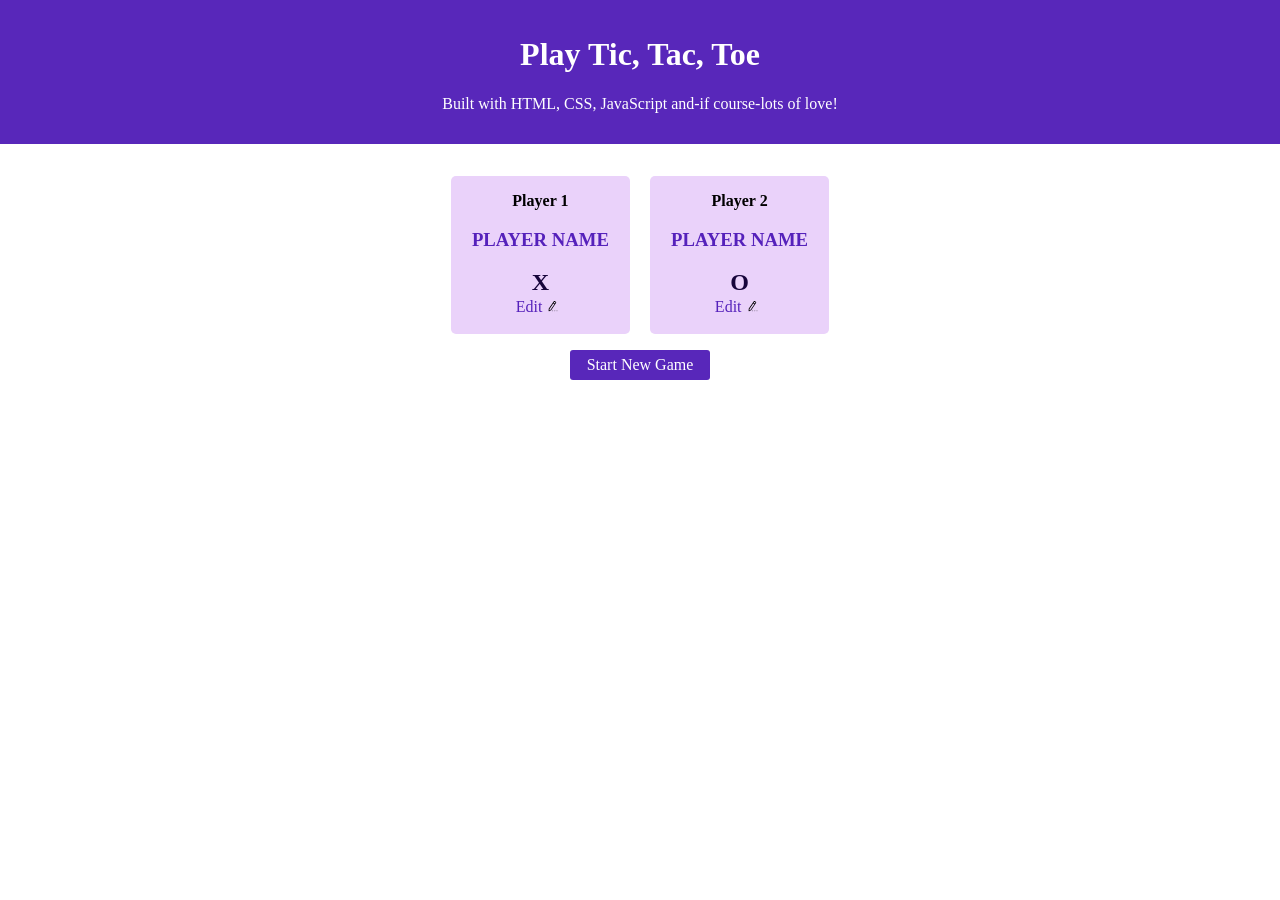
<file: index.html>
<!DOCTYPE html>
<html lang="en">
  <head>
    <meta charset="UTF-8" />
    <meta name="viewport" content="width=device-width, initial-scale=1.0" />
    <title>Tic-Tac-Toe</title>
    <link rel="stylesheet" href="styles.css" />
    <script src="scripts.js" defer></script>
  </head>

  <body>
    <header>
      <h1>Play Tic, Tac, Toe</h1>
      <p>Built with HTML, CSS, JavaScript and-if course-lots of love!</p>
    </header>

    <aside id="side-form">
      <div>
        <form action="/" method="get">
          <h3>Enter your name</h3>
          <div>
            <label for="user-name">Player name</label>
            <input type="text" name="user-name" id="user-name" required />
          </div>
          <p id="warning"></p>
          <button type="reset" id="cancel">Cancel</button>
          <button type="submit" id="btn">Confirm</button>
        </form>
      </div>
    </aside>

    <main>
      <section>
        <div class="Players">
          <p>Player 1</p>
          <h3 id="player1-name">PLAYER NAME</h3>
          <article>X</article>
          <div class="feature">
            <button class="btn" id="edit-player1" data-player-id="1">
              Edit
              <span class="icon"
                ><svg
                  xmlns="http://www.w3.org/2000/svg"
                  x="0px"
                  y="0px"
                  viewBox="0 0 24 24"
                >
                  <path
                    d="M 13.550781 2.0019531 C 13.412183 1.9997829 13.332031 2.0058594 13.332031 2.0058594 A 0.750075 0.750075 0 0 0 12.773438 2.3300781 L 3.3632812 16.035156 A 0.750075 0.750075 0 0 0 3.234375 16.414062 L 3.0019531 20.205078 A 0.750075 0.750075 0 0 0 4.0625 20.931641 L 7.515625 19.353516 A 0.750075 0.750075 0 0 0 7.8222656 19.095703 L 17.230469 5.390625 A 0.750075 0.750075 0 0 0 17.332031 4.7519531 C 17.332031 4.7519531 16.976363 3.5163841 15.794922 2.7050781 C 14.908866 2.0966156 13.966577 2.0084638 13.550781 2.0019531 z M 13.730469 3.5839844 C 13.943458 3.5852744 14.366076 3.5422985 14.947266 3.9414062 C 15.527011 4.3395226 15.638307 4.7455582 15.716797 4.9453125 L 14.640625 6.5117188 L 12.65625 5.1484375 L 13.730469 3.5839844 z M 11.806641 6.3867188 L 13.792969 7.7480469 L 6.703125 18.074219 L 4.5742188 19.048828 L 4.71875 16.712891 L 11.806641 6.3867188 z M 10.75 19.5 A 0.75 0.75 0 0 0 10.75 21 A 0.75 0.75 0 0 0 10.75 19.5 z M 14.75 19.5 A 0.75 0.75 0 0 0 14.75 21 A 0.75 0.75 0 0 0 14.75 19.5 z M 18.75 19.5 A 0.75 0.75 0 0 0 18.75 21 A 0.75 0.75 0 0 0 18.75 19.5 z"
                  ></path></svg></span>
            </button>
          </div>
        </div>
        <div class="Players">
          <p>Player 2</p>
          <h3 id="player2-name">PLAYER NAME</h3>
          <article>O</article>
          <div class="feature">
            <button class="btn" id="edit-player2" data-player-id="2">
              Edit
              <span class="icon"
                ><svg
                  xmlns="http://www.w3.org/2000/svg"
                  x="0px"
                  y="0px"
                  viewBox="0 0 24 24"
                >
                  <path
                    d="M 13.550781 2.0019531 C 13.412183 1.9997829 13.332031 2.0058594 13.332031 2.0058594 A 0.750075 0.750075 0 0 0 12.773438 2.3300781 L 3.3632812 16.035156 A 0.750075 0.750075 0 0 0 3.234375 16.414062 L 3.0019531 20.205078 A 0.750075 0.750075 0 0 0 4.0625 20.931641 L 7.515625 19.353516 A 0.750075 0.750075 0 0 0 7.8222656 19.095703 L 17.230469 5.390625 A 0.750075 0.750075 0 0 0 17.332031 4.7519531 C 17.332031 4.7519531 16.976363 3.5163841 15.794922 2.7050781 C 14.908866 2.0966156 13.966577 2.0084638 13.550781 2.0019531 z M 13.730469 3.5839844 C 13.943458 3.5852744 14.366076 3.5422985 14.947266 3.9414062 C 15.527011 4.3395226 15.638307 4.7455582 15.716797 4.9453125 L 14.640625 6.5117188 L 12.65625 5.1484375 L 13.730469 3.5839844 z M 11.806641 6.3867188 L 13.792969 7.7480469 L 6.703125 18.074219 L 4.5742188 19.048828 L 4.71875 16.712891 L 11.806641 6.3867188 z M 10.75 19.5 A 0.75 0.75 0 0 0 10.75 21 A 0.75 0.75 0 0 0 10.75 19.5 z M 14.75 19.5 A 0.75 0.75 0 0 0 14.75 21 A 0.75 0.75 0 0 0 14.75 19.5 z M 18.75 19.5 A 0.75 0.75 0 0 0 18.75 21 A 0.75 0.75 0 0 0 18.75 19.5 z"
                  ></path></svg></span>
            </button>
          </div>
        </div>
        <div id="close-Box">
          <button id="close">
            <span>&times;</span>
          </button>
          <p id="verification">
            "Please set custom player names for both players!"
          </p>
        </div>

        <div id="play">Start New Game</div>
      </section>

      <section id="Game">
        <div id="game-over">
          <h2>You won, <span id="winner-name">PLAYER NAME</span>!</h2>
          <p>Click "Start New Game" above to start a new game!</p>
        </div>
        <p>It's your turn <span id="active-player-name">PLAYER NAME</span>!</p>
        <div id="cover"></div>
        <ol id="Game-board">
          <li data-col="1" data-row="1"></li>
          <li data-col="2" data-row="1"></li>
          <li data-col="3" data-row="1"></li>

          <li data-col="1" data-row="2"></li>
          <li data-col="2" data-row="2"></li>
          <li data-col="3" data-row="2"></li>

          <li data-col="1" data-row="3"></li>
          <li data-col="2" data-row="3"></li>
          <li data-col="3" data-row="3"></li>
        </ol>
      </section>
    </main>
  </body>
</html>
</file>
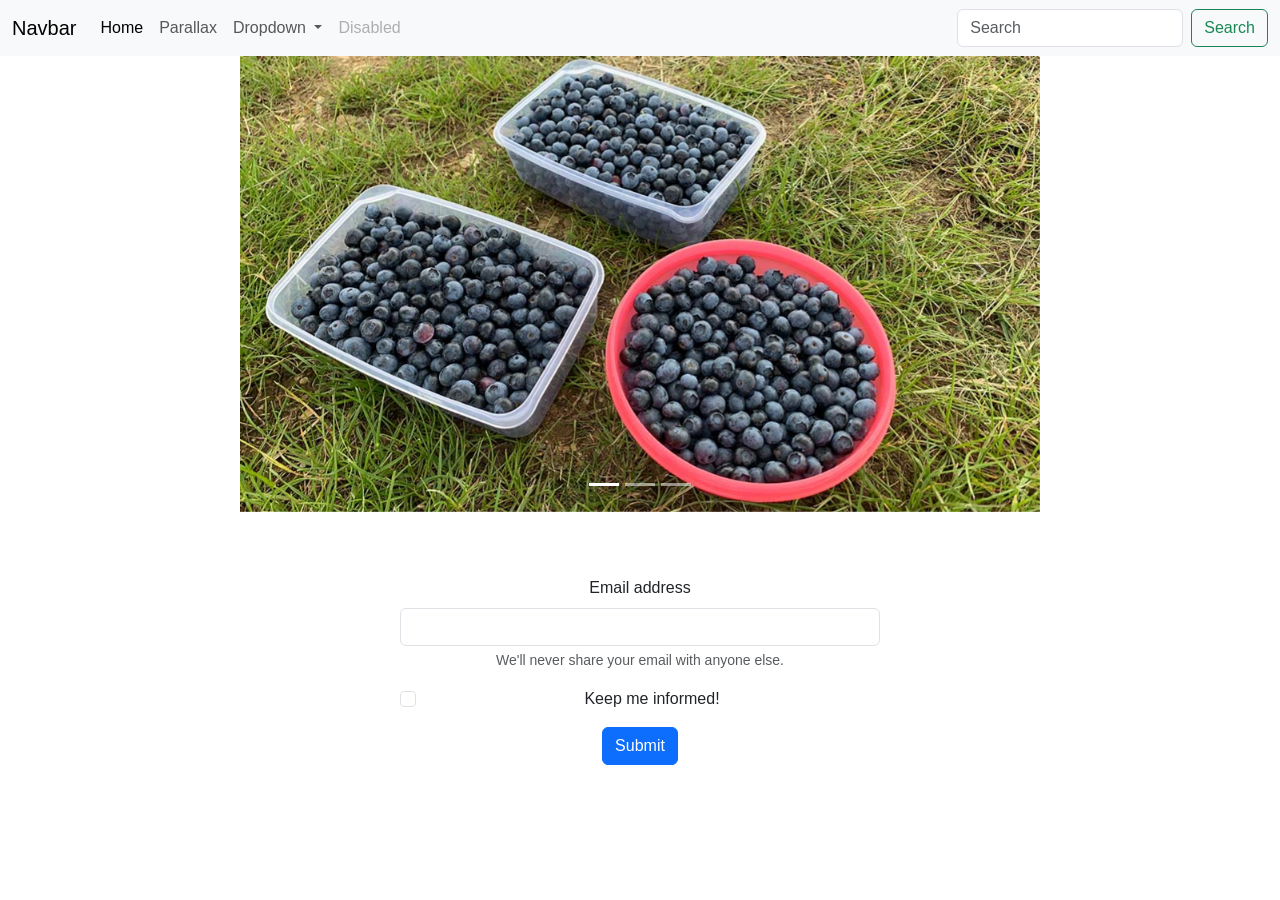
<file: third-party-packages/index.html>
<!DOCTYPE html>
<html lang="en">
  <head>
    <meta charset="UTF-8" />
    <meta name="viewport" content="width=device-width, initial-scale=1.0" />
    <title>third party Examples</title>
    <link
      href="https://cdn.jsdelivr.net/npm/bootstrap@5.0.2/dist/css/bootstrap.min.css"
      rel="stylesheet"
      integrity="sha384-EVSTQN3/azprG1Anm3QDgpJLIm9Nao0Yz1ztcQTwFspd3yD65VohhpuuCOmLASjC"
      crossorigin="anonymous"
    />
    <link rel="stylesheet" href="styles.css" />
    <script
      src="https://cdn.jsdelivr.net/npm/bootstrap@5.0.2/dist/js/bootstrap.bundle.min.js"
      integrity="sha384-MrcW6ZMFYlzcLA8Nl+NtUVF0sA7MsXsP1UyJoMp4YLEuNSfAP+JcXn/tWtIaxVXM"
      crossorigin="anonymous"
      defer
    ></script>
  </head>
  <body>
    <header>
      <nav class="navbar navbar-expand-lg navbar-light bg-light fixed-top">
        <div class="container-fluid">
          <a class="navbar-brand" href="#">Navbar</a>
          <button
            class="navbar-toggler"
            type="button"
            data-bs-toggle="collapse"
            data-bs-target="#navbarSupportedContent"
            aria-controls="navbarSupportedContent"
            aria-expanded="false"
            aria-label="Toggle navigation"
          >
            <span class="navbar-toggler-icon"></span>
          </button>
          <div class="collapse navbar-collapse" id="navbarSupportedContent">
            <ul class="navbar-nav me-auto mb-2 mb-lg-0">
              <li class="nav-item">
                <a class="nav-link active" aria-current="page" href="#">Home</a>
              </li>
              <li class="nav-item">
                <a class="nav-link" href="parallax.html">Parallax</a>
              </li>
              <li class="nav-item dropdown">
                <a
                  class="nav-link dropdown-toggle"
                  href="#"
                  id="navbarDropdown"
                  role="button"
                  data-bs-toggle="dropdown"
                  aria-expanded="false"
                >
                  Dropdown
                </a>
                <ul class="dropdown-menu" aria-labelledby="navbarDropdown">
                  <li><a class="dropdown-item" href="#">Action</a></li>
                  <li><a class="dropdown-item" href="#">Another action</a></li>
                  <li><hr class="dropdown-divider" /></li>
                  <li>
                    <a class="dropdown-item" href="#">Something else here</a>
                  </li>
                </ul>
              </li>
              <li class="nav-item">
                <a
                  class="nav-link disabled"
                  href="#"
                  tabindex="-1"
                  aria-disabled="true"
                  >Disabled</a
                >
              </li>
            </ul>
            <form class="d-flex">
              <input
                class="form-control me-2"
                type="search"
                placeholder="Search"
                aria-label="Search"
              />
              <button class="btn btn-outline-success" type="submit">
                Search
              </button>
            </form>
          </div>
        </div>
      </nav>
    </header>
    <main>
      <section
        id="carousel-example"
        class="carousel slide"
        data-bs-ride="carousel"
      >
        <div class="carousel-indicators">
          <button
            type="button"
            data-bs-target="#carousel-example"
            data-bs-slide-to="0"
            class="active"
            aria-current="true"
            aria-label="Slide 1"
          ></button>
          <button
            type="button"
            data-bs-target="#carousel-example"
            data-bs-slide-to="1"
            aria-label="Slide 2"
          ></button>
          <button
            type="button"
            data-bs-target="#carousel-example"
            data-bs-slide-to="2"
            aria-label="Slide 3"
          ></button>
        </div>
        <div class="carousel-inner">
          <div class="carousel-item active">
            <img src="images/berries.jpg" class="d-block w-100" alt="..." />
          </div>
          <div class="carousel-item">
            <img src="images/christmas.jpg" class="d-block w-100" alt="..." />
          </div>
          <div class="carousel-item">
            <img src="images/tasty.jpg" class="d-block w-100" alt="..." />
          </div>
        </div>
        <button
          class="carousel-control-prev"
          type="button"
          data-bs-target="#carousel-example"
          data-bs-slide="prev"
        >
          <span class="carousel-control-prev-icon" aria-hidden="true"></span>
          <span class="visually-hidden">Previous</span>
        </button>
        <button
          class="carousel-control-next"
          type="button"
          data-bs-target="#carousel-example"
          data-bs-slide="next"
        >
          <span class="carousel-control-next-icon" aria-hidden="true"></span>
          <span class="visually-hidden">Next</span>
        </button>
      </section>
      <section id="newsletter-signup">
        <form>
          <div class="mb-3">
            <label for="email" class="form-label">Email address</label>
            <input
              type="email"
              class="form-control"
              id="email"
              aria-describedby="emailHelp"
              name="email"
            />
            <div id="emailHelp" class="form-text">
              We'll never share your email with anyone else.
            </div>
          </div>
          <div class="mb-3 form-check">
            <input
              type="checkbox"
              class="form-check-input"
              id="exampleCheck1"
              name="stay-informed"
            />
            <label class="form-check-label" for="exampleCheck1"
              >Keep me informed!</label
            >
          </div>
          <button type="submit" class="btn btn-primary">Submit</button>
        </form>
      </section>
    </main>
  </body>
</html>
</file>
<file: styles.css>
body {
  text-align: center;
  width: 100%;
  margin: 0;
}

header {
  color: white;
  background-color: rgba(62, 5, 176, 0.863);
  padding: 15px 0 15px 0;
  margin-bottom: 2rem;
}

#side-form {
  position: fixed;
  width: 100%;
  height: 100%;
  background-color: rgba(118, 116, 120, 0.697);
  top: 0;
  display: none;
}

#side-form div {
  width: 25%;
  background-color: rgba(234, 226, 253);
  border-radius: 5px;
  margin: 1rem auto;
  padding: 8px;
  position: fixed;
  top: 20%;
  left: 35%;
  right: 35%;
}

#side-form form {
  padding: 40px 30px;
}

#side-form h3 {
  margin-top: 3rem;
}

#side-form label {
  display: block;
  font-weight: bolder;
  margin-top: 20px ;
}

.error input {
  border-color: rgba(252, 3, 3, 0.3);
  color: rgb(252, 6, 6);
  background-color: rgb(253, 219, 219);
}

#side-form input {
  display: block;
  width: 45%;
  border: 1px solid rgb(221, 209, 250);
  border-radius: 5px;
  margin: 10px auto 0 auto;
  padding: 10px
}

.error label {
  color: rgb(238, 8, 8);
}

#cancel {
  font: inherit;
  color: rgba(62, 5, 176, 0.863);
  padding: 3px 10px;
  border-radius: 4px;
  border: 1px solid rgb(220, 206, 251);
  background-color: rgba(234, 226, 253);
  cursor: pointer;
}

#Cancel:hover {
  background-color: rgba(216, 168, 244, 0.91);
}

#btn {
  font: inherit;
  padding: 3px 10px;
  margin-top: 10px;
  border-radius: 4px;
  border: 1px solid transparent;
  background-color: rgba(62, 5, 176, 0.863);
  border: 1px solid rgba(62, 5, 176, 0.863);
  color: white;
  cursor: pointer;
}

#close-Box {
  display: flex;
  flex-direction: column-reverse;
  color: rgb(197, 16, 16);
  background-color: rgba(254, 73, 73, 0.266);
  width: 22%;
  border: 1px solid rgba(252, 65, 65, 0.266);
  border-radius: 5px;
  margin: 10px auto;
  display: none;
}

#close {
  border: 1px solid transparent;
  background-color: transparent;
  display: none;
}

#verification {
  display: none;
  margin: 0px auto 10px auto;
  padding-bottom: 10px;
}

.Players {
  display: inline-block;
  margin: 0 0.5rem;
  background-color: rgb(234, 210, 250);
  width: 14%;
  border-radius: 5px;
  padding-bottom: 1rem;
}


.icon {
  width: 0.8rem;
  margin: 0 5px 0 5px;
}

.Players button {
  font: inherit;
  display: flex;
  flex-direction: row;
  text-align: start;
  margin: auto;
  background-color: rgb(234, 210, 250);
  border: 1px solid rgb(234, 210, 250);
  color: rgba(62, 5, 176, 0.863);
  cursor: pointer;
}

.Players button:hover {
  background-color: rgb(224, 189, 248);
}

#play {
  width: 10%;
  padding: 6px;
  border-radius: 3px;
  background-color: rgba(62, 5, 176, 0.863);
  margin: 1rem auto;
  color: white;
}

.Players h3 {
  color: rgba(62, 5, 176, 0.863);
  font-weight: bold;
  text-transform: uppercase;
}

.Players article {
  color: rgba(23, 5, 59);
  font-weight: bolder;
  font-size: 1.5rem;
  text-transform: uppercase;
}

.Players p {
  color: rgba(0, 0, 0);
  font-weight: bold;
}

#cover {
  display: none;
  position: absolute;
  width: 18.1%;
  height: 36.6%;
  background-color: rgba(118, 116, 120, 0.459);
  top: 36.2rem;
  left: 41%;
}

#Game {
  display: none;
}

#game-over {
  padding: 1rem 2rem;
  color: white;
  background-color: rgb(56, 31, 103);
  margin: auto;
  border-radius: 5px;
  width: 30%;
  box-shadow: 0 2px 8px rgba(0, 0, 0, 0.2);
  display: none;
}

#Game h2 {
  font-size: 2rem;
  margin: 0.5rem 0;
}

#active-player-name {
  font-weight: bold;
  color: rgba(62, 5, 176, 0.863);
}

#Game-board {
  list-style: none;
  margin: 1rem 0;
  padding: 0;
  display: grid;
  grid-template-columns: repeat(3, 6rem); /*6rem 6rem 6rem*/
  grid-template-rows: repeat(3, 6rem); /*6rem 6rem 6rem*/
  justify-content: center;
  gap: 0.5rem;
}

#Game-board li {
  display: flex;
  align-items: center;
  cursor: pointer;
  justify-content: center;
  background-color: rgba(193, 170, 248);
  font-size: 2.5rem;
  font-weight: bold;
  border-radius: 2px;
}

#Game-board li:hover {
  background-color: rgba(62, 5, 176, 0.863);
}

#Game-board li.disabled {
  background-color: rgba(62, 5, 176, 0.863);
  color: white;
  cursor: default;
}
</file>
<file: third-party-packages/styles.css>
body {
    font-family: sans-serif;
    text-align: center; 

}

#carousel-example {
    width: 100%;
    max-width: 50rem;
    height: 30rem;
    margin: 2rem auto;
}

#carousel-example img {
    height: 30rem;
    object-fit: cover;
}

#newsletter-signup{
    max-width: 30rem;
    margin: 4rem auto;
}

section {
    width: 100%;
    max-width: 50rem;
    margin: 2rem auto; 
}

#main-image {
    width: 100%;
    height: 30rem;
    object-fit: cover;
}
</file>
